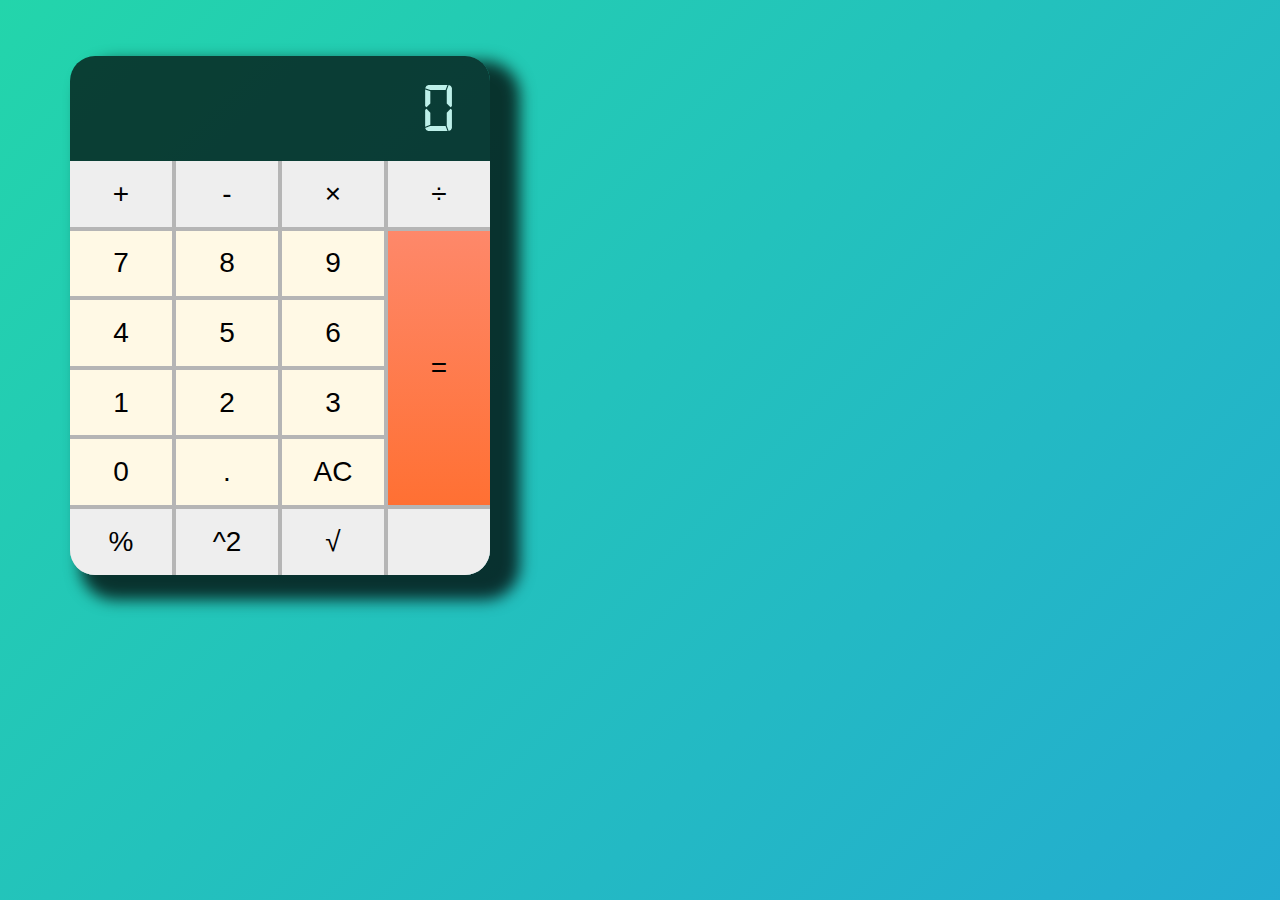
<file: Hito_Individual_3_Lenguaje_de_Marcas_FernandoDoradoGutierrez/CALCULADORA/index.HTML>
<!DOCTYPE html>
<html lang="es">
  <head>
    <meta charset="UTF-8" />
    <meta name="viewport" content="width=device-width, initial-scale=1.0" />
    <link href="https://cdn.jsdelivr.net/npm/bootstrap@5.3.0-alpha3/dist/css/bootstrap.min.css" rel="stylesheet" integrity="sha384-KK94CHFLLe+nY2dmCWGMq91rCGa5gtU4mk92HdvYe+M/SXH301p5ILy+dN9+nJOZ" crossorigin="anonymous">
    <script src="https://cdn.jsdelivr.net/npm/bootstrap@5.3.0-alpha3/dist/js/bootstrap.bundle.min.js" integrity="sha384-ENjdO4Dr2bkBIFxQpeoTz1HIcje39Wm4jDKdf19U8gI4ddQ3GYNS7NTKfAdVQSZe" crossorigin="anonymous"></script>
    <title>Calculadora</title>
    <link rel="stylesheet" href="style.css" />



  </head>
  <body>


    <div class="container">

        <div class="calculator">
          <div class="calculator__display">0</div>
      
          <div class="calculator__keys">
            <button class="key--operator" data-action="add">+</button>
            <button class="key--operator" data-action="subtract">-</button>
            <button class="key--operator" data-action="multiply">&times;</button>
            <button class="key--operator" data-action="divide">÷</button>
            <button>7</button>
            <button>8</button>
            <button>9</button>
            <button>4</button>
            <button>5</button>
            <button>6</button>
            <button>1</button>
            <button>2</button>
            <button>3</button>
            <button>0</button>
            <button data-action="decimal">.</button>
            <button data-action="clear">AC</button>
            <button class="key--operator" data-action="porcentaje">%</button>
            <button class="key--operator" data-action="cuadrado">^2</button>
            <button class="key--operator" data-action="raiz">√</button>
            <button class="key--operator" data-action=""></button>
            <button class="key--equal" data-action="calculate">=</button>
          </div>
        </div>
      </div>


    <script src="script.js"></script>
  </body>
</html>
</file>
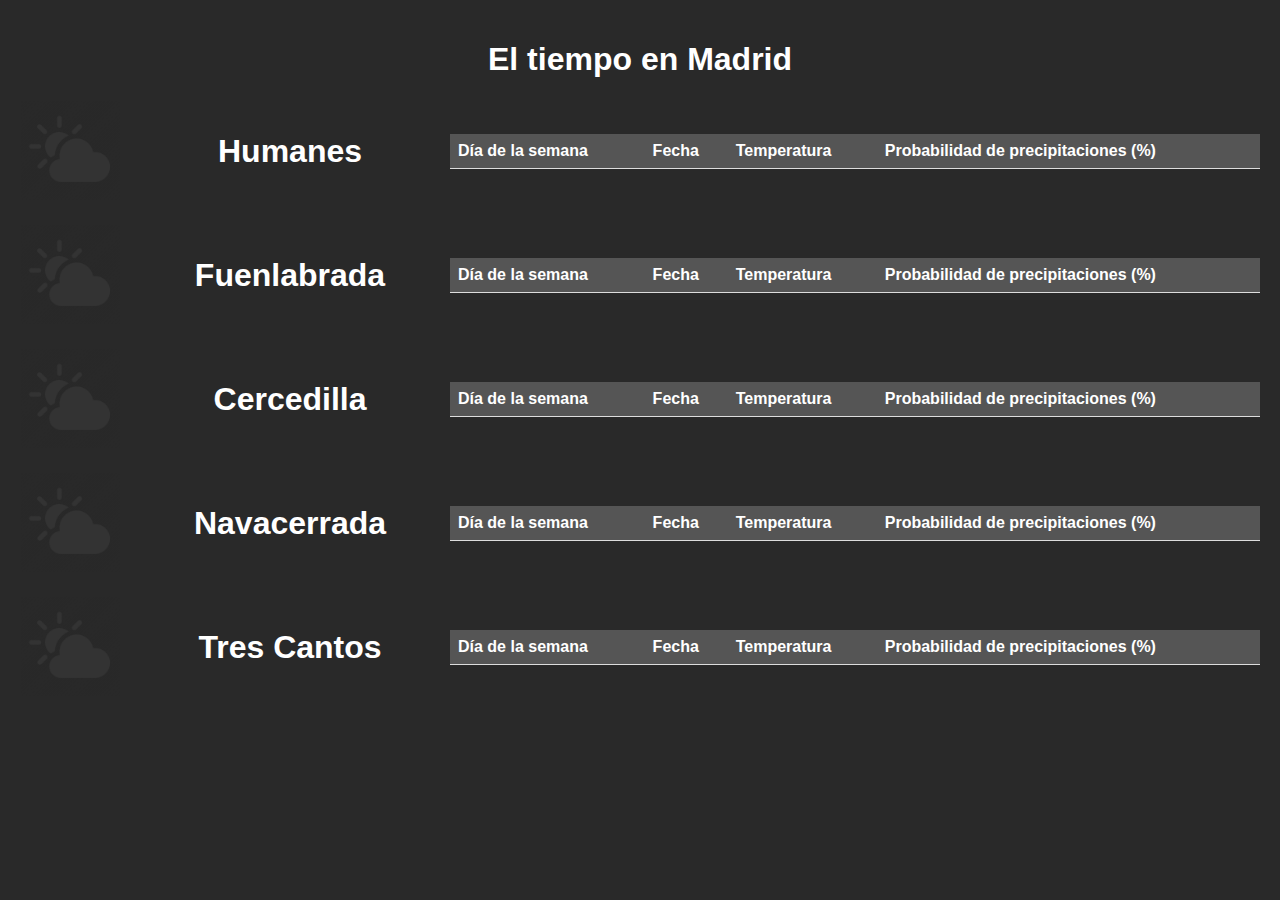
<file: Hito_Individual_3_Lenguaje_de_Marcas_FernandoDoradoGutierrez/weather_api/index.html>
<!DOCTYPE html>
<html>
<head>
    <title>API del Tiempo</title>
    <link rel="stylesheet" href="style.css" />
</head>
<body>
    <h1>El tiempo en Madrid</h1>


    <div class="weather-container">
        <div class="weather-icon">
            <img id="weather-icon" src="weather.png" alt="Weather Icon" width="100px">
        </div>
        <h1>Humanes</h1>
        <table>
            <thead>
                <tr>
                    <th>Día de la semana</th>
                    <th>Fecha</th>
                    <th>Temperatura</th>
                    <th>Probabilidad de precipitaciones (%)</th>
                </tr>
            </thead>
            <tbody id="weather-data-humanes">
            </tbody>
        </table>
        <script>
            // Código JavaScript para realizar la petición Fetch al API y mostrar los datos en la tabla

            // Realizar la petición Fetch al API
            fetch('https://www.el-tiempo.net/api/json/v1/provincias/28/municipios/28073/weather')
                .then(response => response.json())
                .then(data => {
                    const weatherData = data.prediccion.dia;

                    // Obtener la referencia del tbody en la tabla
                    const tbody = document.getElementById('weather-data-humanes');

                    // Recorrer los datos y crear las filas de la tabla
                    weatherData.forEach(item => {
                        const row = document.createElement('tr');

                        const weekdayCell = document.createElement('td');
                        const date = new Date(item['@attributes'].fecha);
                        const weekday = date.toLocaleDateString('es-ES', { weekday: 'long' });
                        weekdayCell.textContent = weekday;
                        row.appendChild(weekdayCell);

                        const dateCell = document.createElement('td');
                        dateCell.textContent = item['@attributes'].fecha;
                        row.appendChild(dateCell);

                        const temperatureCell = document.createElement('td');
                        temperatureCell.textContent = item.temperatura.maxima + '°C / ' + item.temperatura.minima + '°C';
                        row.appendChild(temperatureCell);

                        const precipitationCell = document.createElement('td');
                        precipitationCell.textContent = item.prob_precipitacion;
                        row.appendChild(precipitationCell);

                        tbody.appendChild(row);
                    });
                })
                .catch(error => {
                    // Manejo de errores en caso de que la petición falle
                    console.error('Error:', error);
                });
        </script>
    </div>

    <div class="weather-container">
        <div class="weather-icon">
            <img id="weather-icon" src="weather.png" alt="Weather Icon" width="100px">
        </div>
        <h1>Fuenlabrada</h1>
        <table>
            <thead>
                <tr>
                    <th>Día de la semana</th>
                    <th>Fecha</th>
                    <th>Temperatura</th>
                    <th>Probabilidad de precipitaciones (%)</th>
                </tr>
            </thead>
        <tbody id="weather-data-fuenlabrada">
        </tbody>
    </table>
    <script>
        // Código JavaScript para realizar la petición Fetch al API y mostrar los datos en la tabla

    // Realizar la petición Fetch al API
    fetch('https://www.el-tiempo.net/api/json/v1/provincias/28/municipios/28058/weather')
        .then(response => response.json())
        .then(data => {
        const weatherData = data.prediccion.dia;

        // Obtener la referencia del tbody en la tabla
        const tbody = document.getElementById('weather-data-fuenlabrada');

        // Recorrer los datos y crear las filas de la tabla
        weatherData.forEach(item => {
            const row = document.createElement('tr');

            const weekdayCell = document.createElement('td');
            const date = new Date(item['@attributes'].fecha);
            const weekday = date.toLocaleDateString('es-ES', { weekday: 'long' });
            weekdayCell.textContent = weekday;
            row.appendChild(weekdayCell);

            const dateCell = document.createElement('td');
            dateCell.textContent = item['@attributes'].fecha;
            row.appendChild(dateCell);

            const temperatureCell = document.createElement('td');
            temperatureCell.textContent = item.temperatura.maxima + '°C / ' + item.temperatura.minima + '°C';
            row.appendChild(temperatureCell);

            const precipitationCell = document.createElement('td');
            precipitationCell.textContent = item.prob_precipitacion;

            

            row.appendChild(precipitationCell);


            tbody.appendChild(row);
        });
    })
    .catch(error => {
        // Manejo de errores en caso de que la petición falle
        console.error('Error:', error);
    });
    </script>
</div>




<div class="weather-container">
    <div class="weather-icon">
        <img id="weather-icon" src="weather.png" alt="Weather Icon" width="100px">
    </div>
    <h1>Cercedilla</h1>
    <table>
        <thead>
        <tr>
            <th>Día de la semana</th>
            <th>Fecha</th>
            <th>Temperatura</th>
            <th>Probabilidad de precipitaciones (%)</th>
        </tr>
        </thead>
        <tbody id="weather-data-cercedilla">
        </tbody>
    </table>
    <script>
        // Código JavaScript para realizar la petición Fetch al API y mostrar los datos en la tabla

    // Realizar la petición Fetch al API
    fetch('https://www.el-tiempo.net/api/json/v1/provincias/28/municipios/28038/weather')
        .then(response => response.json())
        .then(data => {
        const weatherData = data.prediccion.dia;

        // Obtener la referencia del tbody en la tabla
        const tbody = document.getElementById('weather-data-cercedilla');

        // Recorrer los datos y crear las filas de la tabla
        weatherData.forEach(item => {
            const row = document.createElement('tr');

            const weekdayCell = document.createElement('td');
            const date = new Date(item['@attributes'].fecha);
            const weekday = date.toLocaleDateString('es-ES', { weekday: 'long' });
            weekdayCell.textContent = weekday;
            row.appendChild(weekdayCell);

            const dateCell = document.createElement('td');
            dateCell.textContent = item['@attributes'].fecha;
            row.appendChild(dateCell);

            const temperatureCell = document.createElement('td');
            temperatureCell.textContent = item.temperatura.maxima + '°C / ' + item.temperatura.minima + '°C';
            row.appendChild(temperatureCell);

            const precipitationCell = document.createElement('td');
            precipitationCell.textContent = item.prob_precipitacion;

            

            row.appendChild(precipitationCell);


            tbody.appendChild(row);
        });
    })
    .catch(error => {
        // Manejo de errores en caso de que la petición falle
        console.error('Error:', error);
    });
    </script>
</div>





<div class="weather-container">
    <div class="weather-icon">
        <img id="weather-icon" src="weather.png" alt="Weather Icon" width="100px">
    </div>
    <h1>Navacerrada </h1>
    <table>
        <thead>
        <tr>
            <th>Día de la semana</th>
            <th>Fecha</th>
            <th>Temperatura</th>
            <th>Probabilidad de precipitaciones (%)</th>
        </tr>
        </thead>
        <tbody id="weather-data-navacerrada">
        </tbody>
    </table>
    <script>
        // Código JavaScript para realizar la petición Fetch al API y mostrar los datos en la tabla

    // Realizar la petición Fetch al API
    fetch('https://www.el-tiempo.net/api/json/v1/provincias/28/municipios/28093/weather')
        .then(response => response.json())
        .then(data => {
        const weatherData = data.prediccion.dia;

        // Obtener la referencia del tbody en la tabla
        const tbody = document.getElementById('weather-data-navacerrada');

        // Recorrer los datos y crear las filas de la tabla
        weatherData.forEach(item => {
            const row = document.createElement('tr');

            const weekdayCell = document.createElement('td');
            const date = new Date(item['@attributes'].fecha);
            const weekday = date.toLocaleDateString('es-ES', { weekday: 'long' });
            weekdayCell.textContent = weekday;
            row.appendChild(weekdayCell);

            const dateCell = document.createElement('td');
            dateCell.textContent = item['@attributes'].fecha;
            row.appendChild(dateCell);

            const temperatureCell = document.createElement('td');
            temperatureCell.textContent = item.temperatura.maxima + '°C / ' + item.temperatura.minima + '°C';
            row.appendChild(temperatureCell);

            const precipitationCell = document.createElement('td');
            precipitationCell.textContent = item.prob_precipitacion;

            

            row.appendChild(precipitationCell);


            tbody.appendChild(row);
        });
    })
    .catch(error => {
        // Manejo de errores en caso de que la petición falle
        console.error('Error:', error);
    });
    </script>
</div>


<div class="weather-container">
    <div class="weather-icon">
        <img id="weather-icon" src="weather.png" alt="Weather Icon" width="100px">
    </div>
    <h1>Tres Cantos </h1>
    
    <table>
        <thead>
        <tr>
            <th>Día de la semana</th>
            <th>Fecha</th>
            <th>Temperatura</th>
            <th>Probabilidad de precipitaciones (%)</th>
        </tr>
        </thead>
        <tbody id="weather-data-trescantos">
        </tbody>
    </table>
    <script>
        // Código JavaScript para realizar la petición Fetch al API y mostrar los datos en la tabla

    // Realizar la petición Fetch al API
    fetch('https://www.el-tiempo.net/api/json/v1/provincias/28/municipios/28903/weather')
        .then(response => response.json())
        .then(data => {
        const weatherData = data.prediccion.dia;

        // Obtener la referencia del tbody en la tabla
        const tbody = document.getElementById('weather-data-trescantos');

        // Recorrer los datos y crear las filas de la tabla
        weatherData.forEach(item => {
            const row = document.createElement('tr');

            const weekdayCell = document.createElement('td');
            const date = new Date(item['@attributes'].fecha);
            const weekday = date.toLocaleDateString('es-ES', { weekday: 'long' });
            weekdayCell.textContent = weekday;
            row.appendChild(weekdayCell);

            const dateCell = document.createElement('td');
            dateCell.textContent = item['@attributes'].fecha;
            row.appendChild(dateCell);

            const temperatureCell = document.createElement('td');
            temperatureCell.textContent = item.temperatura.maxima + '°C / ' + item.temperatura.minima + '°C';
            row.appendChild(temperatureCell);

            const precipitationCell = document.createElement('td');
            precipitationCell.textContent = item.prob_precipitacion;

            

            row.appendChild(precipitationCell);


            tbody.appendChild(row);
        });
    })
    .catch(error => {
        // Manejo de errores en caso de que la petición falle
        console.error('Error:', error);
    });
    </script>
</div>

</body>
</html>
</file>
<file: Hito_Individual_3_Lenguaje_de_Marcas_FernandoDoradoGutierrez/CALCULADORA/style.css>
/



html, body {
  box-sizing: border-box;
  width: 100%;
  height:100%;
  }

*,
*::before,
*::after {
  box-sizing: inherit;
}

body {
  margin: 0;
  background: linear-gradient(-45deg, #ee7752, #e73c7e, #23a6d5, #23d5ab);
  background-size: 400% 400%;
  animation: gradient 15s ease infinite;
}

@keyframes gradient {
    0% {
        background-position: 0% 50%;
    }
    50% {
        background-position: 100% 50%;
    }
    100% {
        background-position: 0% 50%;
    }
}


embed,
iframe,
img,
object,
video {
  max-width: 100%;
}

h1,
h2,
h3,
h4,
h5,
h6,
ul,
ol,
li,
p,
pre,
blockquote,
figure,
hr {
  margin: 0;
  padding-right: 0;
  padding-left: 0;
}

a {
  text-decoration: none;
}

a:focus {
  outline: none;
}

h1,
h2,
h3,
h4,
h5,
h6 {
  display: block;
}



ol,
ul {
  list-style: none;
}


input,
textarea,
button {
  border: 0;
  border-radius: 0;
  background-color: transparent;
  font-size: inherit;
  font-family: inherit;
  font-weight: inherit;
  outline: none;
  appearance: none;
  text-align: left;
  max-width: 70px;
}

input:hover,
input:active,
input:focus,
textarea:hover,
textarea:active,
textarea:focus,
button:hover,
button:active,
button:focus {
  outline: none;
}
@font-face {
  font-family: 'Digital 7';
  src: url('digital-7.ttf') format('truetype');
  font-style: normal;
  font-weight: normal;
}
:root {
  font-family: Helvetica, Arial, sans-serif;
}

html {
  font-size: 175%;
  font-weight: 300;
  line-height: 1.3;
}


.container {
  max-width: 20em;
}

.container > p {
  text-align: center;
}

.calculator {
  
  border-radius: 25px;
  box-shadow: 20px 15px 15px 10px rgba(0, 0, 0, 0.75);
  margin-left: auto;
  margin-right: auto;
  margin-top: 2em;
  max-width: 15em;
  overflow: hidden;
}

.calculator__display {
  
  background-color: #000000;
  color: #fff;
  font-size: 2.5em;
  min-height: 1.3em;
  opacity: 0.7;
  font-family: 'Digital 7';
  padding: 0.1em 0.5em;
  text-align: right;
}

.calculator__keys {
  background-color: #b5b5b5;
  display: grid;
  grid-gap: 4px;
  grid-template-columns: repeat(4, 1fr);
}

.calculator__keys > * {
  background-color: #fff9e5;
  padding: 0.6em 0.8em;
  position: relative;
  text-align: center;
}

.calculator__keys > *:active::before,
.calculator__keys > .is-depressed::before {
  background-color: rgba(0, 0, 0, 0.2);
  bottom: 0;
  box-shadow: 0 0 6px 0 rgba(0, 0, 0, 0.5) inset;
  content: "";
  left: 0;
  opacity: 0.3;
  position: absolute;
  right: 0;
  top: 0;
  z-index: 1;
}

.key--operator {
  background-color: #eee;
}

.key--equal {
  background-image: linear-gradient(to bottom, #fe886a, #ff7033);
  grid-column: -2;
  grid-row: 2 / span 4;
}
</file>
<file: Hito_Individual_3_Lenguaje_de_Marcas_FernandoDoradoGutierrez/weather_api/style.css>
/* Estilos CSS */
body {
    font-family: Arial, sans-serif;
    margin: 0;
    padding: 20px;
    background-color: #292929;
    color: #fff;
}

h1 {
    color: #fff;
    text-align: center;
    min-width: 20rem;
}

.weather-container {
    margin-top: 20px;
    display: flex;
    justify-content: center;
    align-items: center;
}

.weather-icon {
    margin-right: 10px;

    color: white;

    }

.weather-info {
    display: flex;
    flex-direction: column;
    align-items: center;
}

.weather-info p {
    margin: 0;
}

table {
    border-collapse: collapse;
    width: 90%;
}

th, td {
    padding: 8px;
    text-align: left;
    border-bottom: 1px solid #ddd;
    color: #fff;
}

th {
    background-color: #555;
}

#weekday {
    max-width: 15rem;
}
</file>
